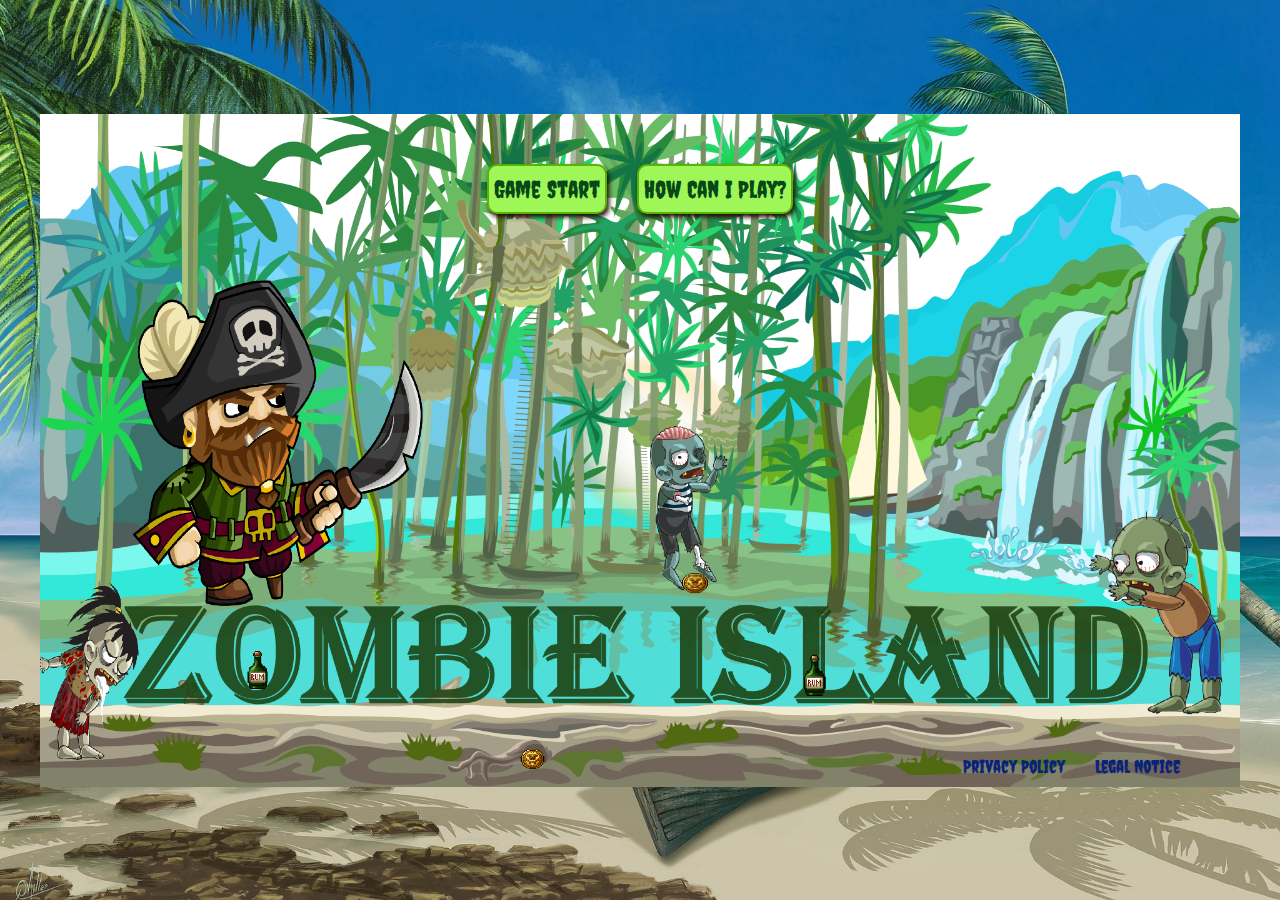
<file: index.html>
<!DOCTYPE html>
<html lang="en">

<head>
    <meta charset="UTF-8">
    <meta name="viewport" content="width=device-width, initial-scale=1.0">
    <title>Zombie Island</title>
    <link rel="shortcut icon" href="./img/2_enemies_zombie/zombie2/1_walk/Walk3.png">
    <link rel="stylesheet" href="style.css">

    <script src="classes/drawable-object.class.js"></script>
    <script src="classes/movable-object.class.js"></script>
    <script src="classes/character.class.js"></script>
    <script src="classes/zombie.class.js"></script>
    <script src="classes/zombie2.class.js"></script>
    <script src="classes/cloud.class.js"></script>
    <script src="classes/status_healths.class.js"></script>
    <script src="classes/status_coins.class.js"></script>
    <script src="classes/status_bottles.class.js"></script>
    <script src="classes/status_endboss.class.js"></script>
    <script src="classes/world.class.js"></script>
    <script src="classes/background-object.class.js"></script>
    <script src="classes/coins.class.js"></script>
    <script src="classes/bottles.class.js"></script>
    <script src="classes/keyboard.class.js"></script>
    <script src="classes/level.class.js"></script>
    <script src="classes/endboss.class.js"></script>
    <script src="js/levels/level1.js"></script>
    <script src="js/game.js"></script>

</head>

<body>
    <section>
        <div class="overlay d-none" id="overlay">
            <p>Please rotate your mobilephone</p>
            <img class="icon-overlay" id="imgOverlay" src="img/icons/phone.png" />
        </div>

        <div id="sectionStartscreen" class="div-startscreen">
            <img class="screen-size" id="imgStartScreen" src="img/startScreen2.png">
            <div id="btns-container" class="btns-container">
                <button id="btnStart" class="btns-start" onclick="gameStart()">Game Start</button>
                <button id="btnRules" class="btns-start" onclick="openDialogRules()">How Can I Play?</button>
            </div>
            <div id="links-container" class="links-container">
                <a class="a-link" href="template/privacy_policy.html">Privacy Policy</a>
                <a class="a-link" href="template/legal_notice.html">Legal Notice</a>
            </div>
        </div>
    </section>

    <section id="sectionGame" class="d-none">
        <h1 id="gameTitle" class="gameTitle">Zombie Island</h1>
        <div id="game" class="fullscreen">
            <canvas id="canvas" width="720px" height="480px"> </canvas>
            <div id="btnControls" class="mobile-controls d-none">
                <div>
                    <button class="btn-control" id="btnMoveLeft"><img class="icon"
                            src="img/icons/arrow-left.png"></button>
                    <button class="btn-control" id="btnMoveRight"><img class="icon"
                            src="img/icons/arrow-right.png"></button>
                </div>
                <div>
                    <button class="btn-control" id="btnJump">
                        <img class="icon" src="img/icons/jump.png"></button>
                    <button class="btn-control" id="btnThrow">
                        <img class="icon" src="img/6_rum_bottle/bottle.png"></button>
                </div>
            </div>

            <div id="btnsSoundFullscreen" class="sound-screen-controls">
                <button class="btn-control" id="btnFullscreen" onclick="enterFullscreen()">
                    <img class="icon" src="img/icons/full-screen.png"></button>
                <button class="btn-control d-none" onclick="fullscreenOff()" id="btnFullscreenOff">
                    <img class="icon" src="img/icons/back-screen.png"></button>

                <button class="btn-control" id="btnSpeaker" onclick="soundOff()">
                    <img class="icon" src="img/icons/speaker.png"></button>

                <button class="btn-control d-none" id="btnSpeakerOff" onclick="soundOn()">
                    <img class="icon" src="img/icons/sound-deactivated.png"></button>
            </div>
        </div>

        <audio id="gameSound" src="audio/jungle_music.mp3" loop> </audio>
    </section>

    <section>
        <div id="sectionEndscreen" class="div-startscreen d-none">
            <img class="screen-size d-none" id="imgEndLostScreen" src="img/you_lost.png">
            <img class="screen-size d-none" id="imgEndWinScreen" src="img/you_win.png">
            <img class="screen-size d-none" id="imgEndGameOverScreen" src="img/game_over.png">
            <div id="btns-container" class="btns-container">
                <button id="btnPlayAgain" class="btns-start" onclick="gameStart()">Play Again</button>
            </div>
        </div>
    </section>


    <div id="dialogRules" class="dialogo-bg d-none">
        <div class="dialog">
            <span onclick="closeDialog()" class="close">X</span>
            <h4 class="dialog-title">How Can I Play ?</h4>
            <div class="move-description">
                <div class="icon-line" style="width: 60%;">
                    <span><img class="icon" src="img/icons/arrow-right.png">&nbsp;&nbsp;/&nbsp;&nbsp; F</span>
                    <span><img class="icon" src="img/icons/arrow-left.png">&nbsp;&nbsp;/&nbsp;&nbsp; A</span>
                    <span><img class="icon" src="img/icons/arrow-down.png">&nbsp;&nbsp;/&nbsp;&nbsp; T</span>
                    <span><img class="icon" src="img/icons/arrow-up.png">&nbsp;&nbsp;/&nbsp;&nbsp; Space</span>
                </div>
                <div class="icon-line" style="width: 40%;">
                    <p>Move Right</p>
                    <p>Move Left</p>
                    <p>Throw</p>
                    <p>Jump</p>
                </div>
            </div>
        </div>

    </div>

</body>

</html>
</file>
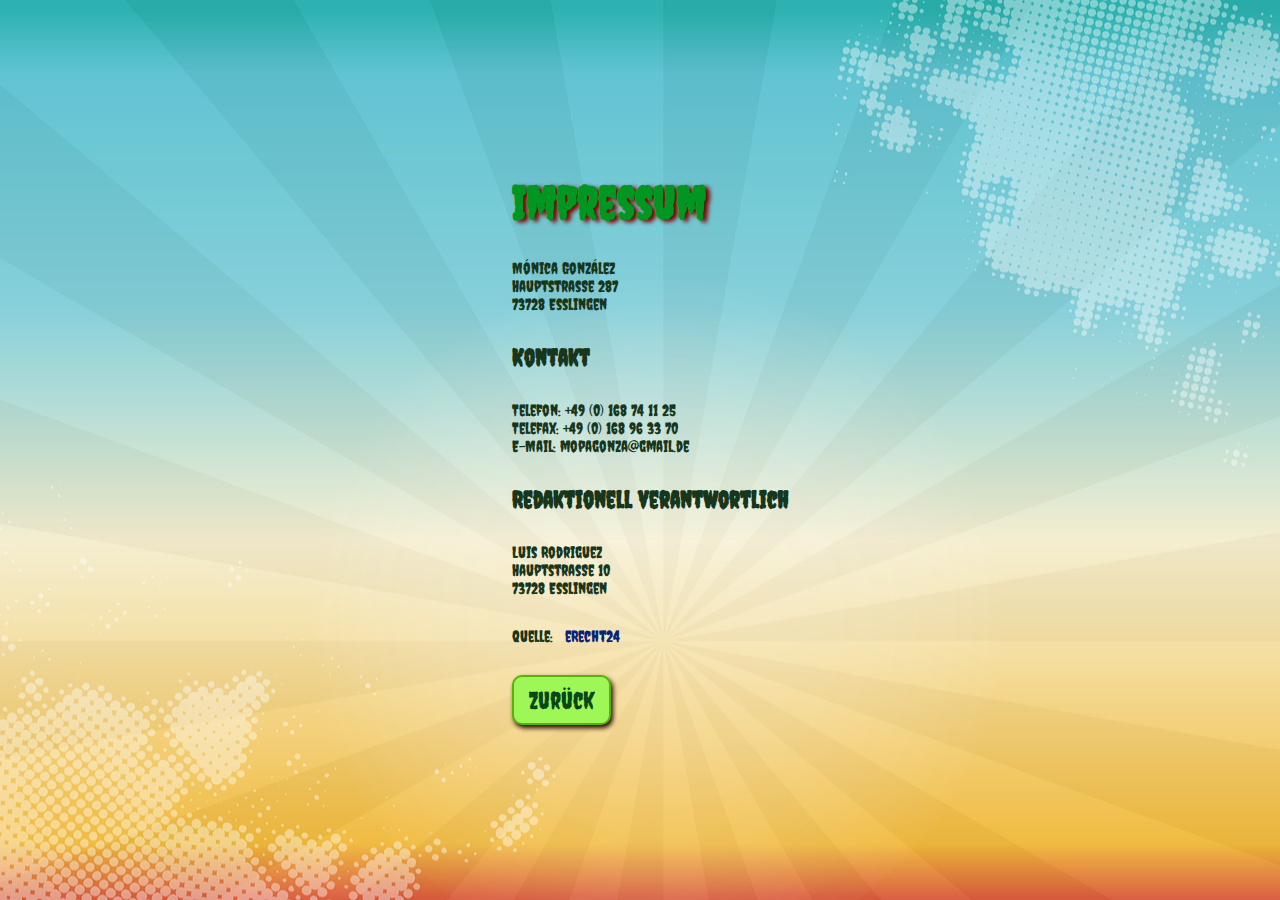
<file: template/legal_notice.html>
<!DOCTYPE html>
<html lang="en">

<head>
    <meta charset="UTF-8">
    <meta name="viewport" content="width=device-width, initial-scale=1.0">
    <link rel="stylesheet" href="../style.css">
    <link rel="stylesheet" href="../styles/legal_notice.css">
    <link rel="shortcut icon" href="../img/2_enemies_zombie/zombie2/1_walk/Walk3.png">   
    <title>Legal Notice</title>
</head>

<body>
    <div class="legal-notice">


            <h1>Impressum</h1>      
            <p>
                Mónica González<br/>
                Hauptstraße 287<br />
                73728 Esslingen<br />
            </p>
            <h2>Kontakt</h2>
            <p>
                Telefon: +49 (0) 168 74 11 25<br />
                Telefax: +49 (0) 168 96 33 70<br />
                E-Mail: mopagonza@gmail.de
            </p>
            <h2>Redaktionell verantwortlich</h2>
            <p>
                Luis Rodriguez<br />
                Hauptstraße 10<br />
                73728 Esslingen
            </p>
            <p>Quelle:&nbsp; &nbsp;<a href="https://www.e-recht24.de"> eRecht24 </a></p>

            <a class="back" href="../index.html">
                Zurück
              </a>
      
    </div>


</body>

</html>
</file>
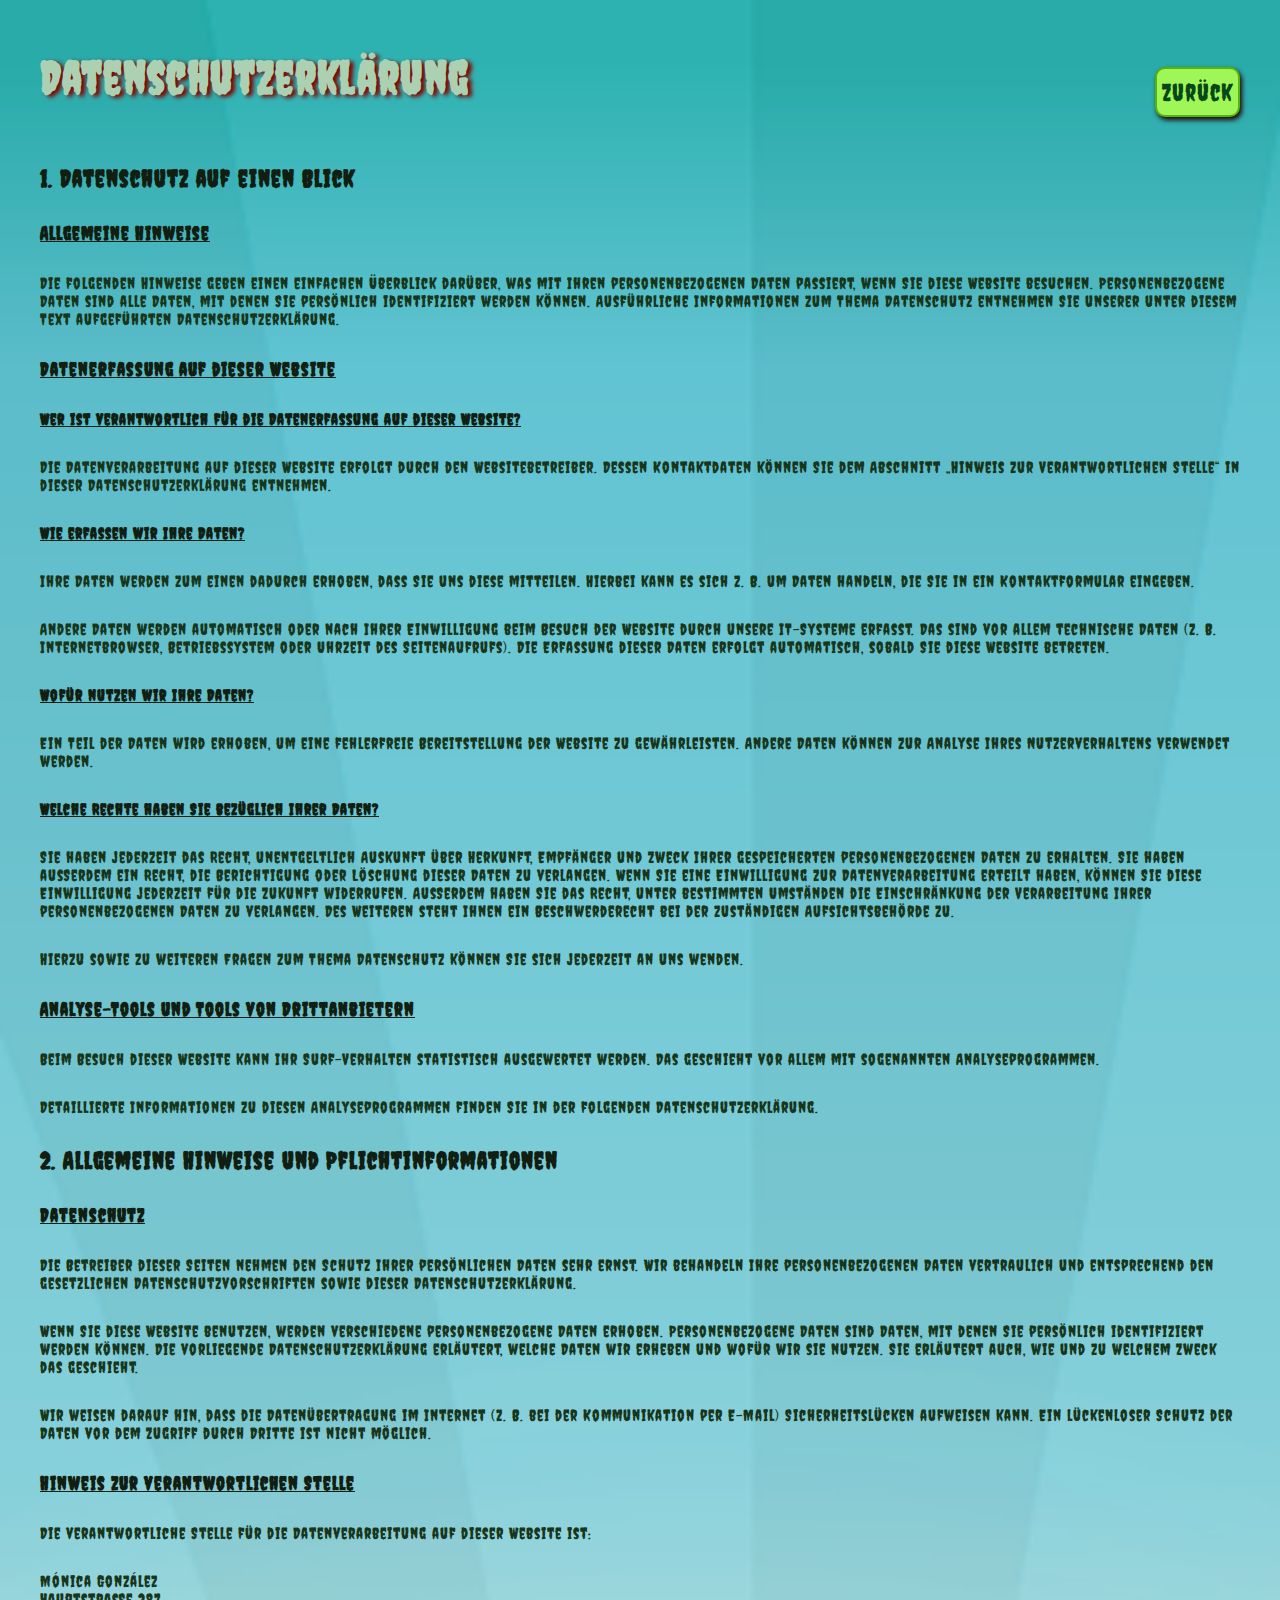
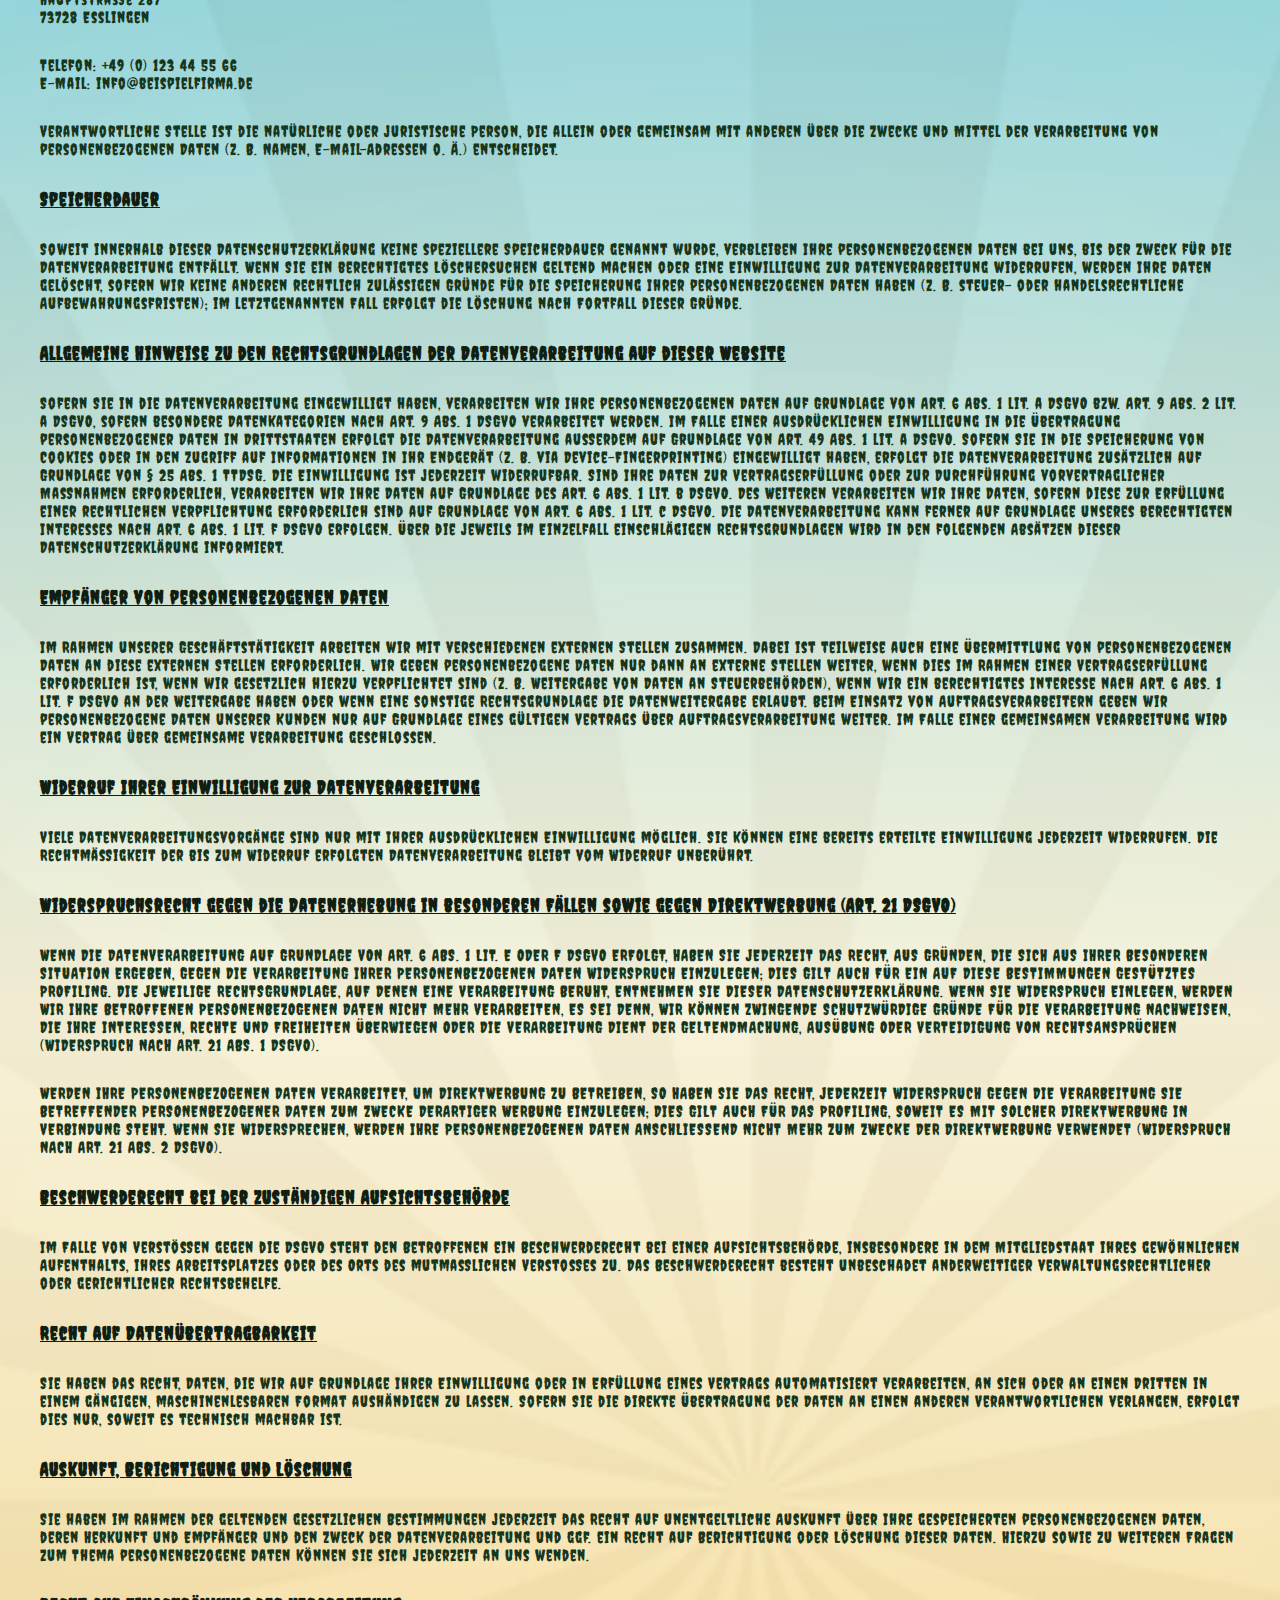
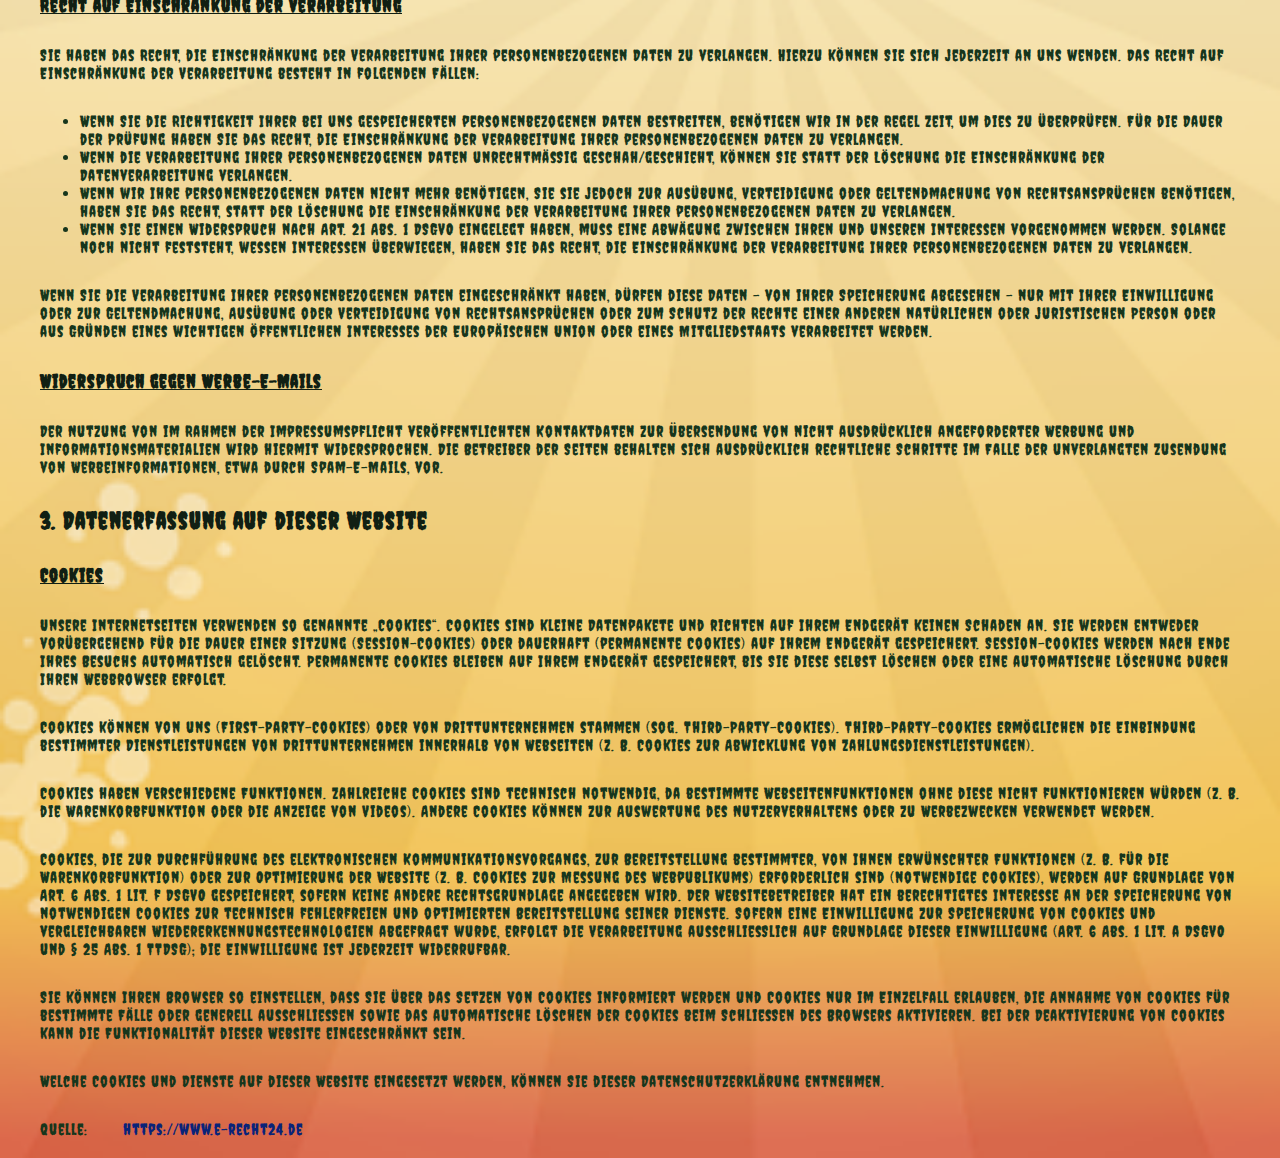
<file: template/privacy_policy.html>
<!DOCTYPE html>
<html lang="en">

<head>
    <meta charset="UTF-8">
    <meta name="viewport" content="width=device-width, initial-scale=1.0">
    <link rel="stylesheet" href="../style.css">
    <link rel="stylesheet" href="../styles/privacy_policy.css">
    <link rel="shortcut icon" href="../img/2_enemies_zombie/zombie2/1_walk/Walk3.png">
    <title>Privacy Police</title>
</head>

<body>
    <div class="privacy-policy">
        <div class="title-policy">
            <h1>Datenschutz&shy;erkl&auml;rung</h1>
            <a class="btns-start" href="../index.html">
              Zurück
            </a>
        </div>


        <h2>1. Datenschutz auf einen Blick</h2>
        <h3>Allgemeine Hinweise</h3>
        <p>
            Die folgenden Hinweise geben einen einfachen &Uuml;berblick
            dar&uuml;ber, was mit Ihren personenbezogenen Daten passiert, wenn Sie
            diese Website besuchen. Personenbezogene Daten sind alle Daten, mit
            denen Sie pers&ouml;nlich identifiziert werden k&ouml;nnen.
            Ausf&uuml;hrliche Informationen zum Thema Datenschutz entnehmen Sie
            unserer unter diesem Text aufgef&uuml;hrten Datenschutzerkl&auml;rung.
        </p>
        <h3>Datenerfassung auf dieser Website</h3>
        <h4>
            Wer ist verantwortlich f&uuml;r die Datenerfassung auf dieser Website?
        </h4>
        <p>
            Die Datenverarbeitung auf dieser Website erfolgt durch den
            Websitebetreiber. Dessen Kontaktdaten k&ouml;nnen Sie dem Abschnitt
            &bdquo;Hinweis zur Verantwortlichen Stelle&ldquo; in dieser
            Datenschutzerkl&auml;rung entnehmen.
        </p>
        <h4>Wie erfassen wir Ihre Daten?</h4>
        <p>
            Ihre Daten werden zum einen dadurch erhoben, dass Sie uns diese
            mitteilen. Hierbei kann es sich z.&nbsp;B. um Daten handeln, die Sie
            in ein Kontaktformular eingeben.
        </p>
        <p>
            Andere Daten werden automatisch oder nach Ihrer Einwilligung beim
            Besuch der Website durch unsere IT-Systeme erfasst. Das sind vor allem
            technische Daten (z.&nbsp;B. Internetbrowser, Betriebssystem oder
            Uhrzeit des Seitenaufrufs). Die Erfassung dieser Daten erfolgt
            automatisch, sobald Sie diese Website betreten.
        </p>
        <h4>Wof&uuml;r nutzen wir Ihre Daten?</h4>
        <p>
            Ein Teil der Daten wird erhoben, um eine fehlerfreie Bereitstellung
            der Website zu gew&auml;hrleisten. Andere Daten k&ouml;nnen zur
            Analyse Ihres Nutzerverhaltens verwendet werden.
        </p>
        <h4>Welche Rechte haben Sie bez&uuml;glich Ihrer Daten?</h4>
        <p>
            Sie haben jederzeit das Recht, unentgeltlich Auskunft &uuml;ber
            Herkunft, Empf&auml;nger und Zweck Ihrer gespeicherten
            personenbezogenen Daten zu erhalten. Sie haben au&szlig;erdem ein
            Recht, die Berichtigung oder L&ouml;schung dieser Daten zu verlangen.
            Wenn Sie eine Einwilligung zur Datenverarbeitung erteilt haben,
            k&ouml;nnen Sie diese Einwilligung jederzeit f&uuml;r die Zukunft
            widerrufen. Au&szlig;erdem haben Sie das Recht, unter bestimmten
            Umst&auml;nden die Einschr&auml;nkung der Verarbeitung Ihrer
            personenbezogenen Daten zu verlangen. Des Weiteren steht Ihnen ein
            Beschwerderecht bei der zust&auml;ndigen Aufsichtsbeh&ouml;rde zu.
        </p>
        <p>
            Hierzu sowie zu weiteren Fragen zum Thema Datenschutz k&ouml;nnen Sie
            sich jederzeit an uns wenden.
        </p>
        <h3>Analyse-Tools und Tools von Dritt&shy;anbietern</h3>
        <p>
            Beim Besuch dieser Website kann Ihr Surf-Verhalten statistisch
            ausgewertet werden. Das geschieht vor allem mit sogenannten
            Analyseprogrammen.
        </p>
        <p>
            Detaillierte Informationen zu diesen Analyseprogrammen finden Sie in
            der folgenden Datenschutzerkl&auml;rung.
        </p>
        <h2>2. Allgemeine Hinweise und Pflicht&shy;informationen</h2>
        <h3>Datenschutz</h3>
        <p>
            Die Betreiber dieser Seiten nehmen den Schutz Ihrer pers&ouml;nlichen
            Daten sehr ernst. Wir behandeln Ihre personenbezogenen Daten
            vertraulich und entsprechend den gesetzlichen Datenschutzvorschriften
            sowie dieser Datenschutzerkl&auml;rung.
        </p>
        <p>
            Wenn Sie diese Website benutzen, werden verschiedene personenbezogene
            Daten erhoben. Personenbezogene Daten sind Daten, mit denen Sie
            pers&ouml;nlich identifiziert werden k&ouml;nnen. Die vorliegende
            Datenschutzerkl&auml;rung erl&auml;utert, welche Daten wir erheben und
            wof&uuml;r wir sie nutzen. Sie erl&auml;utert auch, wie und zu welchem
            Zweck das geschieht.
        </p>
        <p>
            Wir weisen darauf hin, dass die Daten&uuml;bertragung im Internet
            (z.&nbsp;B. bei der Kommunikation per E-Mail) Sicherheitsl&uuml;cken
            aufweisen kann. Ein l&uuml;ckenloser Schutz der Daten vor dem Zugriff
            durch Dritte ist nicht m&ouml;glich.
        </p>
        <h3>Hinweis zur verantwortlichen Stelle</h3>
        <p>
            Die verantwortliche Stelle f&uuml;r die Datenverarbeitung auf dieser
            Website ist:
        </p>
        <p>
            Mónica González<br />
            Hauptstraße 287<br />
            73728 Esslingen<br />
        </p>

        <p>
            Telefon: +49 (0) 123 44 55 66<br />
            E-Mail: info@beispielfirma.de
        </p>
        <p>
            Verantwortliche Stelle ist die nat&uuml;rliche oder juristische
            Person, die allein oder gemeinsam mit anderen &uuml;ber die Zwecke und
            Mittel der Verarbeitung von personenbezogenen Daten (z.&nbsp;B. Namen,
            E-Mail-Adressen o. &Auml;.) entscheidet.
        </p>

        <h3>Speicherdauer</h3>
        <p>
            Soweit innerhalb dieser Datenschutzerkl&auml;rung keine speziellere
            Speicherdauer genannt wurde, verbleiben Ihre personenbezogenen Daten
            bei uns, bis der Zweck f&uuml;r die Datenverarbeitung entf&auml;llt.
            Wenn Sie ein berechtigtes L&ouml;schersuchen geltend machen oder eine
            Einwilligung zur Datenverarbeitung widerrufen, werden Ihre Daten
            gel&ouml;scht, sofern wir keine anderen rechtlich zul&auml;ssigen
            Gr&uuml;nde f&uuml;r die Speicherung Ihrer personenbezogenen Daten
            haben (z.&nbsp;B. steuer- oder handelsrechtliche
            Aufbewahrungsfristen); im letztgenannten Fall erfolgt die
            L&ouml;schung nach Fortfall dieser Gr&uuml;nde.
        </p>
        <h3>
            Allgemeine Hinweise zu den Rechtsgrundlagen der Datenverarbeitung auf
            dieser Website
        </h3>
        <p>
            Sofern Sie in die Datenverarbeitung eingewilligt haben, verarbeiten
            wir Ihre personenbezogenen Daten auf Grundlage von Art. 6 Abs. 1 lit.
            a DSGVO bzw. Art. 9 Abs. 2 lit. a DSGVO, sofern besondere
            Datenkategorien nach Art. 9 Abs. 1 DSGVO verarbeitet werden. Im Falle
            einer ausdr&uuml;cklichen Einwilligung in die &Uuml;bertragung
            personenbezogener Daten in Drittstaaten erfolgt die Datenverarbeitung
            au&szlig;erdem auf Grundlage von Art. 49 Abs. 1 lit. a DSGVO. Sofern
            Sie in die Speicherung von Cookies oder in den Zugriff auf
            Informationen in Ihr Endger&auml;t (z.&nbsp;B. via
            Device-Fingerprinting) eingewilligt haben, erfolgt die
            Datenverarbeitung zus&auml;tzlich auf Grundlage von &sect; 25 Abs. 1
            TTDSG. Die Einwilligung ist jederzeit widerrufbar. Sind Ihre Daten zur
            Vertragserf&uuml;llung oder zur Durchf&uuml;hrung vorvertraglicher
            Ma&szlig;nahmen erforderlich, verarbeiten wir Ihre Daten auf Grundlage
            des Art. 6 Abs. 1 lit. b DSGVO. Des Weiteren verarbeiten wir Ihre
            Daten, sofern diese zur Erf&uuml;llung einer rechtlichen Verpflichtung
            erforderlich sind auf Grundlage von Art. 6 Abs. 1 lit. c DSGVO. Die
            Datenverarbeitung kann ferner auf Grundlage unseres berechtigten
            Interesses nach Art. 6 Abs. 1 lit. f DSGVO erfolgen. &Uuml;ber die
            jeweils im Einzelfall einschl&auml;gigen Rechtsgrundlagen wird in den
            folgenden Abs&auml;tzen dieser Datenschutzerkl&auml;rung informiert.
        </p>
        <h3>Empfänger von personenbezogenen Daten</h3>
        <p>
            Im Rahmen unserer Gesch&auml;ftst&auml;tigkeit arbeiten wir mit
            verschiedenen externen Stellen zusammen. Dabei ist teilweise auch eine
            &Uuml;bermittlung von personenbezogenen Daten an diese externen
            Stellen erforderlich. Wir geben personenbezogene Daten nur dann an
            externe Stellen weiter, wenn dies im Rahmen einer
            Vertragserf&uuml;llung erforderlich ist, wenn wir gesetzlich hierzu
            verpflichtet sind (z.&nbsp;B. Weitergabe von Daten an
            Steuerbeh&ouml;rden), wenn wir ein berechtigtes Interesse nach Art. 6
            Abs. 1 lit. f DSGVO an der Weitergabe haben oder wenn eine sonstige
            Rechtsgrundlage die Datenweitergabe erlaubt. Beim Einsatz von
            Auftragsverarbeitern geben wir personenbezogene Daten unserer Kunden
            nur auf Grundlage eines g&uuml;ltigen Vertrags &uuml;ber
            Auftragsverarbeitung weiter. Im Falle einer gemeinsamen Verarbeitung
            wird ein Vertrag &uuml;ber gemeinsame Verarbeitung geschlossen.
        </p>
        <h3>Widerruf Ihrer Einwilligung zur Datenverarbeitung</h3>
        <p>
            Viele Datenverarbeitungsvorg&auml;nge sind nur mit Ihrer
            ausdr&uuml;cklichen Einwilligung m&ouml;glich. Sie k&ouml;nnen eine
            bereits erteilte Einwilligung jederzeit widerrufen. Die
            Rechtm&auml;&szlig;igkeit der bis zum Widerruf erfolgten
            Datenverarbeitung bleibt vom Widerruf unber&uuml;hrt.
        </p>
        <h3>
            Widerspruchsrecht gegen die Datenerhebung in besonderen F&auml;llen
            sowie gegen Direktwerbung (Art. 21 DSGVO)
        </h3>
        <p>
            WENN DIE DATENVERARBEITUNG AUF GRUNDLAGE VON ART. 6 ABS. 1 LIT. E ODER
            F DSGVO ERFOLGT, HABEN SIE JEDERZEIT DAS RECHT, AUS GR&Uuml;NDEN, DIE
            SICH AUS IHRER BESONDEREN SITUATION ERGEBEN, GEGEN DIE VERARBEITUNG
            IHRER PERSONENBEZOGENEN DATEN WIDERSPRUCH EINZULEGEN; DIES GILT AUCH
            F&Uuml;R EIN AUF DIESE BESTIMMUNGEN GEST&Uuml;TZTES PROFILING. DIE
            JEWEILIGE RECHTSGRUNDLAGE, AUF DENEN EINE VERARBEITUNG BERUHT,
            ENTNEHMEN SIE DIESER DATENSCHUTZERKL&Auml;RUNG. WENN SIE WIDERSPRUCH
            EINLEGEN, WERDEN WIR IHRE BETROFFENEN PERSONENBEZOGENEN DATEN NICHT
            MEHR VERARBEITEN, ES SEI DENN, WIR K&Ouml;NNEN ZWINGENDE
            SCHUTZW&Uuml;RDIGE GR&Uuml;NDE F&Uuml;R DIE VERARBEITUNG NACHWEISEN,
            DIE IHRE INTERESSEN, RECHTE UND FREIHEITEN &Uuml;BERWIEGEN ODER DIE
            VERARBEITUNG DIENT DER GELTENDMACHUNG, AUS&Uuml;BUNG ODER VERTEIDIGUNG
            VON RECHTSANSPR&Uuml;CHEN (WIDERSPRUCH NACH ART. 21 ABS. 1 DSGVO).
        </p>
        <p>
            WERDEN IHRE PERSONENBEZOGENEN DATEN VERARBEITET, UM DIREKTWERBUNG ZU
            BETREIBEN, SO HABEN SIE DAS RECHT, JEDERZEIT WIDERSPRUCH GEGEN DIE
            VERARBEITUNG SIE BETREFFENDER PERSONENBEZOGENER DATEN ZUM ZWECKE
            DERARTIGER WERBUNG EINZULEGEN; DIES GILT AUCH F&Uuml;R DAS PROFILING,
            SOWEIT ES MIT SOLCHER DIREKTWERBUNG IN VERBINDUNG STEHT. WENN SIE
            WIDERSPRECHEN, WERDEN IHRE PERSONENBEZOGENEN DATEN ANSCHLIESSEND NICHT
            MEHR ZUM ZWECKE DER DIREKTWERBUNG VERWENDET (WIDERSPRUCH NACH ART. 21
            ABS. 2 DSGVO).
        </p>
        <h3>
            Beschwerde&shy;recht bei der zust&auml;ndigen
            Aufsichts&shy;beh&ouml;rde
        </h3>
        <p>
            Im Falle von Verst&ouml;&szlig;en gegen die DSGVO steht den
            Betroffenen ein Beschwerderecht bei einer Aufsichtsbeh&ouml;rde,
            insbesondere in dem Mitgliedstaat ihres gew&ouml;hnlichen Aufenthalts,
            ihres Arbeitsplatzes oder des Orts des mutma&szlig;lichen
            Versto&szlig;es zu. Das Beschwerderecht besteht unbeschadet
            anderweitiger verwaltungsrechtlicher oder gerichtlicher Rechtsbehelfe.
        </p>
        <h3>Recht auf Daten&shy;&uuml;bertrag&shy;barkeit</h3>
        <p>
            Sie haben das Recht, Daten, die wir auf Grundlage Ihrer Einwilligung
            oder in Erf&uuml;llung eines Vertrags automatisiert verarbeiten, an
            sich oder an einen Dritten in einem g&auml;ngigen, maschinenlesbaren
            Format aush&auml;ndigen zu lassen. Sofern Sie die direkte
            &Uuml;bertragung der Daten an einen anderen Verantwortlichen
            verlangen, erfolgt dies nur, soweit es technisch machbar ist.
        </p>
        <h3>Auskunft, Berichtigung und L&ouml;schung</h3>
        <p>
            Sie haben im Rahmen der geltenden gesetzlichen Bestimmungen jederzeit
            das Recht auf unentgeltliche Auskunft &uuml;ber Ihre gespeicherten
            personenbezogenen Daten, deren Herkunft und Empf&auml;nger und den
            Zweck der Datenverarbeitung und ggf. ein Recht auf Berichtigung oder
            L&ouml;schung dieser Daten. Hierzu sowie zu weiteren Fragen zum Thema
            personenbezogene Daten k&ouml;nnen Sie sich jederzeit an uns wenden.
        </p>
        <h3>Recht auf Einschr&auml;nkung der Verarbeitung</h3>
        <p>
            Sie haben das Recht, die Einschr&auml;nkung der Verarbeitung Ihrer
            personenbezogenen Daten zu verlangen. Hierzu k&ouml;nnen Sie sich
            jederzeit an uns wenden. Das Recht auf Einschr&auml;nkung der
            Verarbeitung besteht in folgenden F&auml;llen:
        </p>
        <ul>
            <li>
                Wenn Sie die Richtigkeit Ihrer bei uns gespeicherten
                personenbezogenen Daten bestreiten, ben&ouml;tigen wir in der Regel
                Zeit, um dies zu &uuml;berpr&uuml;fen. F&uuml;r die Dauer der
                Pr&uuml;fung haben Sie das Recht, die Einschr&auml;nkung der
                Verarbeitung Ihrer personenbezogenen Daten zu verlangen.
            </li>
            <li>
                Wenn die Verarbeitung Ihrer personenbezogenen Daten
                unrechtm&auml;&szlig;ig geschah/geschieht, k&ouml;nnen Sie statt der
                L&ouml;schung die Einschr&auml;nkung der Datenverarbeitung
                verlangen.
            </li>
            <li>
                Wenn wir Ihre personenbezogenen Daten nicht mehr ben&ouml;tigen, Sie
                sie jedoch zur Aus&uuml;bung, Verteidigung oder Geltendmachung von
                Rechtsanspr&uuml;chen ben&ouml;tigen, haben Sie das Recht, statt der
                L&ouml;schung die Einschr&auml;nkung der Verarbeitung Ihrer
                personenbezogenen Daten zu verlangen.
            </li>
            <li>
                Wenn Sie einen Widerspruch nach Art. 21 Abs. 1 DSGVO eingelegt
                haben, muss eine Abw&auml;gung zwischen Ihren und unseren Interessen
                vorgenommen werden. Solange noch nicht feststeht, wessen Interessen
                &uuml;berwiegen, haben Sie das Recht, die Einschr&auml;nkung der
                Verarbeitung Ihrer personenbezogenen Daten zu verlangen.
            </li>
        </ul>
        <p>
            Wenn Sie die Verarbeitung Ihrer personenbezogenen Daten
            eingeschr&auml;nkt haben, d&uuml;rfen diese Daten &ndash; von ihrer
            Speicherung abgesehen &ndash; nur mit Ihrer Einwilligung oder zur
            Geltendmachung, Aus&uuml;bung oder Verteidigung von
            Rechtsanspr&uuml;chen oder zum Schutz der Rechte einer anderen
            nat&uuml;rlichen oder juristischen Person oder aus Gr&uuml;nden eines
            wichtigen &ouml;ffentlichen Interesses der Europ&auml;ischen Union
            oder eines Mitgliedstaats verarbeitet werden.
        </p>
        <h3>Widerspruch gegen Werbe-E-Mails</h3>
        <p>
            Der Nutzung von im Rahmen der Impressumspflicht ver&ouml;ffentlichten
            Kontaktdaten zur &Uuml;bersendung von nicht ausdr&uuml;cklich
            angeforderter Werbung und Informationsmaterialien wird hiermit
            widersprochen. Die Betreiber der Seiten behalten sich
            ausdr&uuml;cklich rechtliche Schritte im Falle der unverlangten
            Zusendung von Werbeinformationen, etwa durch Spam-E-Mails, vor.
        </p>
        <h2>3. Datenerfassung auf dieser Website</h2>
        <h3>Cookies</h3>
        <p>
            Unsere Internetseiten verwenden so genannte &bdquo;Cookies&ldquo;.
            Cookies sind kleine Datenpakete und richten auf Ihrem Endger&auml;t
            keinen Schaden an. Sie werden entweder vor&uuml;bergehend f&uuml;r die
            Dauer einer Sitzung (Session-Cookies) oder dauerhaft (permanente
            Cookies) auf Ihrem Endger&auml;t gespeichert. Session-Cookies werden
            nach Ende Ihres Besuchs automatisch gel&ouml;scht. Permanente Cookies
            bleiben auf Ihrem Endger&auml;t gespeichert, bis Sie diese selbst
            l&ouml;schen oder eine automatische L&ouml;schung durch Ihren
            Webbrowser erfolgt.
        </p>
        <p>
            Cookies k&ouml;nnen von uns (First-Party-Cookies) oder von
            Drittunternehmen stammen (sog. Third-Party-Cookies).
            Third-Party-Cookies erm&ouml;glichen die Einbindung bestimmter
            Dienstleistungen von Drittunternehmen innerhalb von Webseiten
            (z.&nbsp;B. Cookies zur Abwicklung von Zahlungsdienstleistungen).
        </p>
        <p>
            Cookies haben verschiedene Funktionen. Zahlreiche Cookies sind
            technisch notwendig, da bestimmte Webseitenfunktionen ohne diese nicht
            funktionieren w&uuml;rden (z.&nbsp;B. die Warenkorbfunktion oder die
            Anzeige von Videos). Andere Cookies k&ouml;nnen zur Auswertung des
            Nutzerverhaltens oder zu Werbezwecken verwendet werden.
        </p>
        <p>
            Cookies, die zur Durchf&uuml;hrung des elektronischen
            Kommunikationsvorgangs, zur Bereitstellung bestimmter, von Ihnen
            erw&uuml;nschter Funktionen (z.&nbsp;B. f&uuml;r die
            Warenkorbfunktion) oder zur Optimierung der Website (z.&nbsp;B.
            Cookies zur Messung des Webpublikums) erforderlich sind (notwendige
            Cookies), werden auf Grundlage von Art. 6 Abs. 1 lit. f DSGVO
            gespeichert, sofern keine andere Rechtsgrundlage angegeben wird. Der
            Websitebetreiber hat ein berechtigtes Interesse an der Speicherung von
            notwendigen Cookies zur technisch fehlerfreien und optimierten
            Bereitstellung seiner Dienste. Sofern eine Einwilligung zur
            Speicherung von Cookies und vergleichbaren
            Wiedererkennungstechnologien abgefragt wurde, erfolgt die Verarbeitung
            ausschlie&szlig;lich auf Grundlage dieser Einwilligung (Art. 6 Abs. 1
            lit. a DSGVO und &sect; 25 Abs. 1 TTDSG); die Einwilligung ist
            jederzeit widerrufbar.
        </p>
        <p>
            Sie k&ouml;nnen Ihren Browser so einstellen, dass Sie &uuml;ber das
            Setzen von Cookies informiert werden und Cookies nur im Einzelfall
            erlauben, die Annahme von Cookies f&uuml;r bestimmte F&auml;lle oder
            generell ausschlie&szlig;en sowie das automatische L&ouml;schen der
            Cookies beim Schlie&szlig;en des Browsers aktivieren. Bei der
            Deaktivierung von Cookies kann die Funktionalit&auml;t dieser Website
            eingeschr&auml;nkt sein.
        </p>
        <p>
            Welche Cookies und Dienste auf dieser Website eingesetzt werden,
            k&ouml;nnen Sie dieser Datenschutzerkl&auml;rung entnehmen.
        </p>
        <p>
            Quelle: &nbsp;&nbsp;&nbsp;&nbsp;&nbsp;&nbsp;
            <a href="https://www.e-recht24.de">https://www.e-recht24.de</a>
        </p>
    </div>
</body>

</html>
</file>
<file: style.css>
@font-face {
    font-family: 'Creepster-Regular';
    src: url('./fonts/creepster-Regular.ttf')format('truetype');
}

* {
    box-sizing: border-box;
    margin: 0;
    font-family: 'Creepster-Regular', Arial, Helvetica, sans-serif;
}

body {
    display: flex;
    justify-content: center;
    flex-direction: column;
    align-items: center;
    min-height: 100vh;
    background-image: url("./img/background-body.png");
    background-size: cover;
    background-position: center;
}

.overlay {
    display: flex;
    flex-direction: column;
    gap: 20px;
    width: 100vw;
    height: 100vh;
    background-color: black;
    opacity: 0.9;
    justify-content: center;
    align-items: center;
    text-align: center;
    color: whitesmoke;
    font-size: 30px;
    z-index: 999;
    position: fixed;
    top: 0;
    left: 0;
}

.icon-overlay {
    width: 50px;
    height: 80px;
    animation: rotate 0.9s infinite;
}

@keyframes rotate {
    0% {
        transform: rotateZ(-30deg);
    }

    50% {
        transform: rotateZ(0deg);
    }

    100% {
        transform: rotateZ(30deg)
    }
}

.div-startscreen {
    display: flex;
    flex-direction: column;
    align-items: center;
    justify-content: center;
    position: relative;
    width: 100vw;   
    max-width: 1200px;
    text-align: center;
}

.screen-size {
    display: flex;
    width: 100%;
}

.btns-container {
    display: flex;
    flex-direction: row;
    width: 100%;
    top: 50px;
    justify-content: center;
    gap: 30px;
    position: absolute;
}

.btns-start {
    display: flex;
    width: auto;
    height: 50px;
    border-radius: 10px;
    border: #56b409 solid 2px;
    color: #084717;
    background-color: #9ef756;
    cursor: pointer;
    font-family: 'Creepster-Regular';
    font-size: x-large;
    box-shadow: 2px 3px 5px rgba(35, 0, 0, 2);
    align-items: center;
    padding: 5px;
}

.btns-start:hover {
    scale: 1.2;
}

.links-container {
    display: flex;
    flex-direction: row;
    justify-content: center;
    gap: 30px;
    bottom: 10px;
    right: 60px;
    position: absolute;
}

.a-link {
    display: flex;
    font-family: 'Creepster-Regular';
    font-size: large;
    cursor: pointer;
    text-decoration: none;
    color: #092379;
    margin-top: 20px;
}

.a-link:hover {
    scale: 1.2;
}

.gameTitle {
    display: flex;
    justify-content: center;
    margin-bottom: 30px;
    font-size: 86px;
    color: #009622;
    letter-spacing: 3px;
    text-shadow: 6px 8px 9px rgba(130, 0, 0, 2);
}

.fullscreen {
    position: relative;
    width: 720px;
    height: 480px;
}

#canvas {   
    background-color: black;  
    width: 100%;
    height: 100%;
}

.sound-screen-controls {
    display: flex;
    flex-direction: column;
    position: absolute;
    top: 10px;
    right: 10px;
    gap: 10px;
}

.mobile-controls {
    display: flex;
    flex-direction: row;
    justify-content: space-between;
    position: absolute;
    align-items: start;
    bottom: 10px;
    left: 20px;
    right: 20px;
}

.btn-control {
    padding: 5px;
    border-radius: 5px;
    background-color: rgb(243, 231, 231);
    border: rgb(209, 199, 199) solid 1p;
    cursor: pointer;
    opacity: 0.8;
    margin: 0 10px 0 10px;
}

.dialogo-bg {
    background-color: rgba(0, 0, 0, 0.2);
    z-index: 999;
    position: fixed;
    display: flex;
    justify-content: center;
    align-items: center;

}

.dialog {
    width: 500px;
    background: rgb(116, 226, 208);
    border: 1px solid rgb(22, 59, 63);
    opacity: 0.9;
    border-radius: 10px;
    padding: 24px;
    color: rgba(20, 18, 18, 0.856);
}

.close {
    display: flex;
    font-size: 25px;
    justify-content: end;
    font-weight: bold;
}

.close:hover {
    cursor: pointer;
    color: red;
}

.dialog-title {
    display: flex;
    font-size: 30px;
    color: #009622;
    letter-spacing: 2px;
    text-shadow: 2px 3px 4px rgba(130, 0, 0, 2);
    margin-top: 10px;
    margin-bottom: 50px;
    justify-content: center;
}

.move-description {
    display: flex;
    flex-direction: row;
}

.icon-line {
    display: flex;
    flex-direction: column;
    margin-bottom: 30px;
    font-size: 24px;
    justify-content: space-around;
    gap: 30px;
    margin-left: 30px;
}

.icon {
    width: 25px;
    height: 25px;
}

.d-none {
    display: none;
}

@media only screen and (max-width: 850px) {
    .div-startscreen {
        background-size: contain;
        height: auto;
    }

    .startscreen-size {
        height: auto;
    }

    .btns-start {
        height: 95%;
    }

    .links-container {
        bottom: 5px;
    }
}

@media (max-width: 480px) {
    .startscreen-size {
        width: 100%;
    }

    .btns-start {
        font-size: 80%;
    }

    .a-link {
        font-size: 70%;
    }
}

@media only screen and (max-width: 1350px) {
    #canvas {
        width: 100% !important;
    }
}

@media only screen and (max-width: 720px) {
    #canvas {
        width: 100%;
    }

    .gameTitle {
        display: none;
    }
}

@media only screen and (max-height: 520px) {
    .startscreen-size {
        width: 100%;
    }
}

/*Smartphones*/
@media only screen and (max-height: 480px) {
    #canvas {
        height: 100vh;
    }

    .gameTitle {
        display: none;
    }
}
</file>
<file: styles/legal_notice.css>
@font-face {
  font-family: 'Creepster-Regular';
  src: url('../fonts/creepster-Regular.ttf')format('truetype');
}

* {
  box-sizing: border-box;
  margin: 0;
  font-family: 'Creepster-Regular', Arial, Helvetica, sans-serif;
}

body {
  justify-content: center;
  align-items: center;
  min-height: 100vh;
  background-image: url('../img/background_legal.png');
  background-size: cover;
  background-position: center;
}

.legal-notice {
  justify-content: center;
  display: flex;
  flex-direction: column;
  gap: 30px;
  color: #17361c;
  padding-left: 20px;
}

.back {
  display: flex;
  width: max-content;
  height: 50px;
  border-radius: 10px;
  border: #56b409 solid 2px;
  color: #084717;
  background-color: #9ef756;
  cursor: pointer; 
  font-size: x-large;
  box-shadow: 2px 3px 5px rgba(35, 0, 0, 2);
  align-items: center;
  padding: 15px;
}

h1 {
  display: flex;
  font-size: 46px;
  color: #009622;
  text-shadow: 4px 2px 4px rgba(130, 0, 0, 2);
}

h2 {

  display: flex;
}

p {
  display: flex;
}

a {
  cursor: pointer;
  text-decoration: none;
  color: #092379;
}

a:hover {
  scale: 1.2;
}
</file>
<file: styles/privacy_policy.css>
@font-face {
    font-family: 'Creepster-Regular';
    src: url('../fonts/creepster-Regular.ttf')format('truetype');
}

* {
    box-sizing: border-box;
    margin: 0;
    font-family: 'Creepster-Regular', Arial, Helvetica, sans-serif;
}

body {
    justify-content: center;
    align-items: center;
    min-height: 100vh;
    background-image: url('../img/background_legal.png');
    background-size: cover;
    background-position: center;
}

.privacy-policy {
    justify-content: center;
    display: flex;
    flex-direction: column;
    gap: 30px;
    color: #17361c;
    letter-spacing: 1px;
    padding: 50px 40px 20px 40px;
}

.title-policy {
    display: flex;
    align-items: center;
    justify-content: space-between;
    position: sticky;
    width: 100%
  }

h1 {
    display: flex;
    font-size: 46px;
    color: #acd1b2;
    border-color: #17361c;
    margin-bottom: 30px;
    text-shadow: 4px 2px 4px rgba(130, 0, 0, 2);
}

h2 {
    color: #111f13;   
    display: flex;
}

h3 {
    color: #111f13;
    text-decoration: underline;
    display: flex;
}

h4 {
    color: #111f13;
    text-decoration: underline;
    display: flex;
}

p {

    display: flex;
}

a {
    cursor: pointer;
    text-decoration: none;
    color: #092379;
}

a:hover {
    scale: 1.2;
}
@media(max-width:750px){
    .privacy-policy{
        padding: 30px 15px 15px 15px;
    }
    .title-policy{
        gap:30px;
        flex-direction: column-reverse;
        justify-content: flex-end;
        align-items: start;
    }
}
</file>
